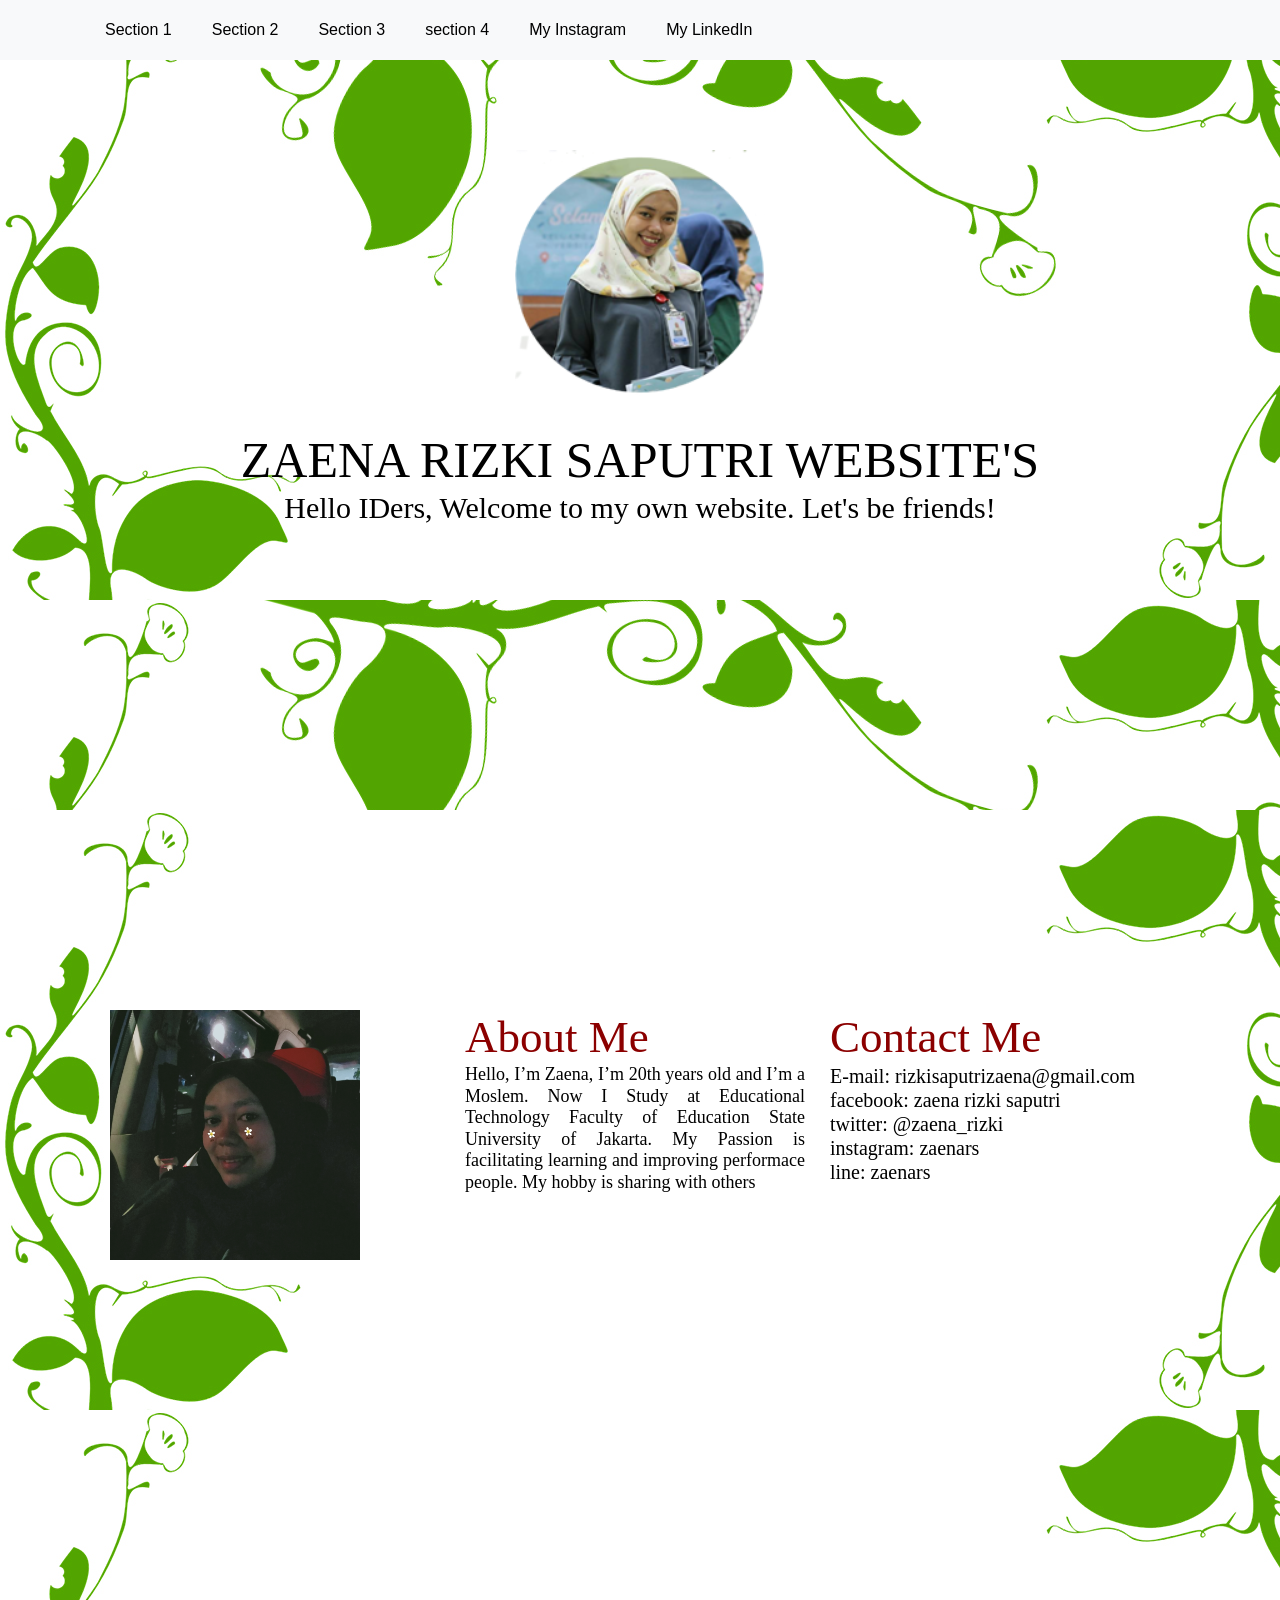
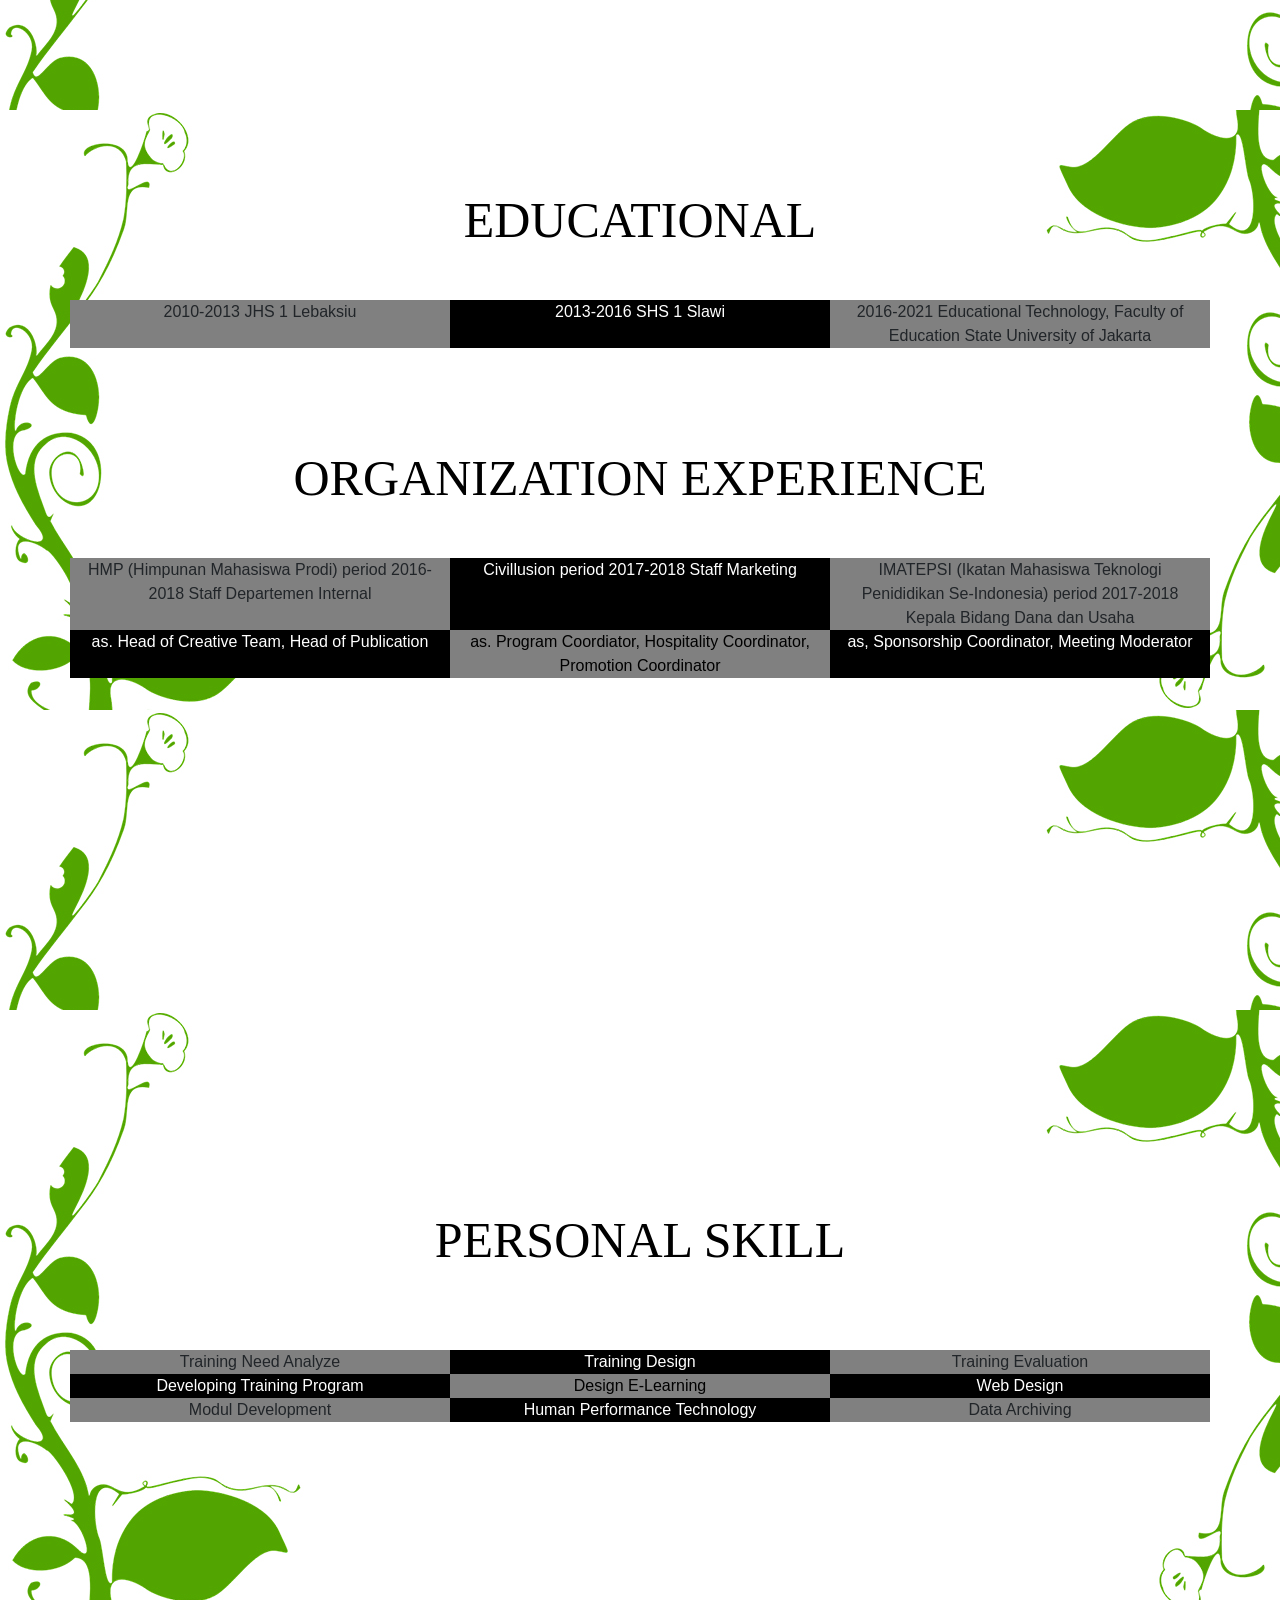
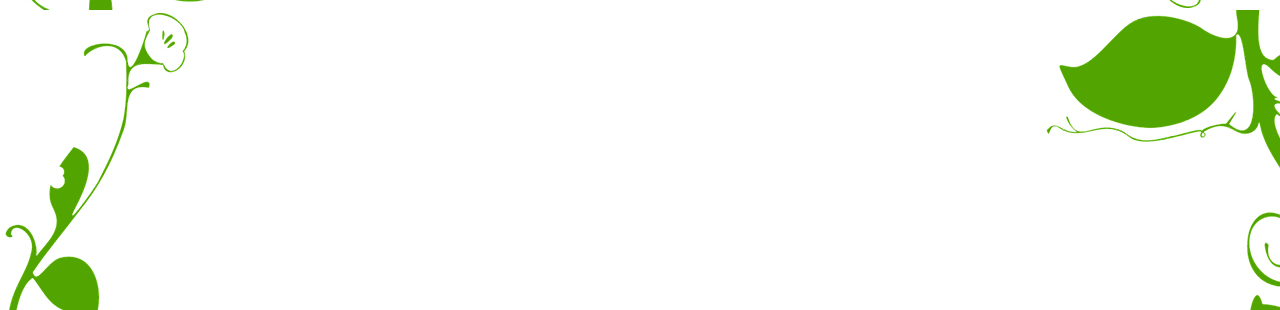
<file: index.html>
<!doctype html>
<html>
    <head>
        <title>zaenarswebsite</title>
        <meta name="viewport" content="width=device-width, initial-scale=1, minimum-scale=1">
        <link rel="stylesheet" type="text/css" href="css/main.css">
        <link rel="stylesheet" href="css/bootstrap.min.css">
        <script src="js/jquery-v1-12-4.js"></script>
        <script src="js/bootstrap.min.js"></script>
        <link rel="stylesheet" href="https://use.fontawesome.com/releases/v5.3.1/css/all.css">     
        <link rel="stylesheet" href="css/animate.css">
    </head>
    <body>
        <!---navbar--->
         <nav class="navbar navbar-expand-lg bg-light fixed-top">
            <div class="container">
                <button class="navbar-toggler" type="button" data-toggle="collapse" data-target="#navbarnya">
                    <i class="fas fa-align-justify"></i>
                </button>
                <div class="collapse navbar-collapse" id="navbarnya">
                    <div class="navbar-nav">
                        <a class="link" href="#1">Section 1</a>
                        <a class="link" href="#2">Section 2</a>
                        <a class="link" href="#3">Section 3</a>
                        <a class="link" href="#4">section 4</a>
                        <a class="link" href="https://www.instagram.com/zaenars/">My Instagram
                        <a class="link" href="http://wwwlinkedin.com/in/zaena-rizki-saputri-2995ab181">My LinkedIn</a></a>
                        
                    </div>
                </div>
            </div>
        </nav>
        <!---section1--->
        <section class="section1" id="1" style="padding-top: 150px">
            <img src="img/jenapng.png" width="250px" style="padding-bottom: 30px">
            <h1 class="judul" style="color:black">
                ZAENA RIZKI SAPUTRI WEBSITE'S
            </h1>
            <h2 class="sub-judul">
                Hello IDers, Welcome to my own website. Let's be friends!
            </h2>
            
        </section>
        <!---section2--->
        <section class="section2" id="2" style="padding-top: 200px">
            <div class="container" style="padding-bottom: 150px">
                <div class="row">
                    <div class="col-md-4" style="padding-left: 10px">
                        <img src="img/zaena.jpg" width="250px">
                    </div>
                    <div class="col-md-4" style="padding-left: 5px">
                        <h1 class="judul" style="font-size: 45px">
                        About Me
                        </h1>
                        <h2 class="sub-judul" style="font-size: 18px">
                        Hello, I’m  Zaena, I’m 20th years old and I’m a Moslem. Now I Study at Educational Technology Faculty of Education State University of Jakarta. My Passion is facilitating learning and improving performace people. My hobby is sharing with others

                        </h2>
                    </div>
                    <div class="col-md-4" style="padding-left: 10px">
                        <h1 class="judul" style="font-size: 45px">
                        Contact Me
                        </h1>
                        <h2 class="sub-judul" style="font-size: 20px">
                        E-mail: rizkisaputrizaena@gmail.com
                        </h2>
                        <h2 class="sub-judul" style="font-size: 20px">
                        facebook: zaena rizki saputri
                        </h2>
                        <h2 class="sub-judul" style="font-size: 20px">
                        twitter: @zaena_rizki
                        </h2> 
                        <h2 class="sub-judul" style="font-size: 20px">
                        instagram: zaenars
                        </h2> <h2 class="sub-judul" style="font-size: 20px">
                        line: zaenars
                        </h2>
                        
                    </div>
                </div>
            </div>
        </section>  
        <!---section3--->
        <section class="section3" id="3" style="padding-top: 80px">
            <div class="container" style="padding-bottom: 100px">
                <div class="row">
                   
                    <h1 class="judul" style="color:black" style="text-align:center;">
                    EDUCATIONAL
                    </h1>
                </div>
                <div class="row" style="padding-top: 50px">
                    <div class="col col-warna">
                        2010-2013   JHS 1 Lebaksiu
                    </div> 
                    <div class="col col-warna2" style="color:white">
                        2013-2016	SHS 1 Slawi
                    </div> 
                    <div class="col col-warna">
                        2016-2021	Educational Technology, Faculty of Education State University of Jakarta
                    </div>
                </div>
            </div>
             <div class="container">
                <div class="row">
                   
                    <h1 class="judul" style="color:black" style="text-align:center;">
                    ORGANIZATION EXPERIENCE
                    </h1>
                </div>
                <div class="row" style="padding-top: 50px">
                    <div class="col col-warna">
                        HMP (Himpunan Mahasiswa Prodi) period 2016-2018 Staff Departemen Internal
                    </div> 
                    <div class="col col-warna2" style="color:white">
                        Civillusion period 2017-2018 Staff Marketing
                    </div> 
                    <div class="col col-warna">
                        IMATEPSI (Ikatan Mahasiswa Teknologi Penididikan Se-Indonesia) period 2017-2018 Kepala Bidang Dana dan Usaha
                    </div>
                </div>
                 <div class="row">
                    <div class="col col-warna1" style="color:white">
                        as. Head of Creative Team, Head of Publication
                    </div> 
                    <div class="col col-warna" style="color:black">
                        as. Program Coordiator, Hospitality Coordinator, Promotion Coordinator
                    </div> 
                    <div class="col col-warna2" style="color:white">
                        as, Sponsorship Coordinator, Meeting Moderator 
                    </div>
                </div>
            
            </div>
            
        </section> 
        <!---section4--->
        <section class="section4" id="4" style="padding-top: 200px">
            <div class="container" style="padding-bottom: 200px">
                <div class="row" style="padding-bottom: 30px">
                   
                    <h1 class="judul" style="color:black" style="text-align:center;">
                    PERSONAL SKILL
                    </h1>
                </div>
                <div class="row" style="padding-top: 50px">
                    <div class="col col-warna">
                        Training Need Analyze
                    </div> 
                    <div class="col col-warna2" style="color:white">
                        Training Design
                    </div> 
                    <div class="col col-warna">
                        Training Evaluation
                    </div>
                </div>
                 <div class="row">
                    <div class="col col-warna1" style="color:white">
                        Developing Training Program
                    </div> 
                    <div class="col col-warna" style="color:black">
                        Design E-Learning
                    </div> 
                    <div class="col col-warna2" style="color:white">
                        Web Design
                    </div>
                </div>
                <div class="row">
                    <div class="col col-warna">
                        Modul Development
                    </div> 
                    <div class="col col-warna2" style="color:white">
                        Human Performance Technology
                    </div> 
                    <div class="col col-warna">
                        Data Archiving
                    </div>
                </div>
            
            </div>
        </section>
        
    </body>
</html>
</file>
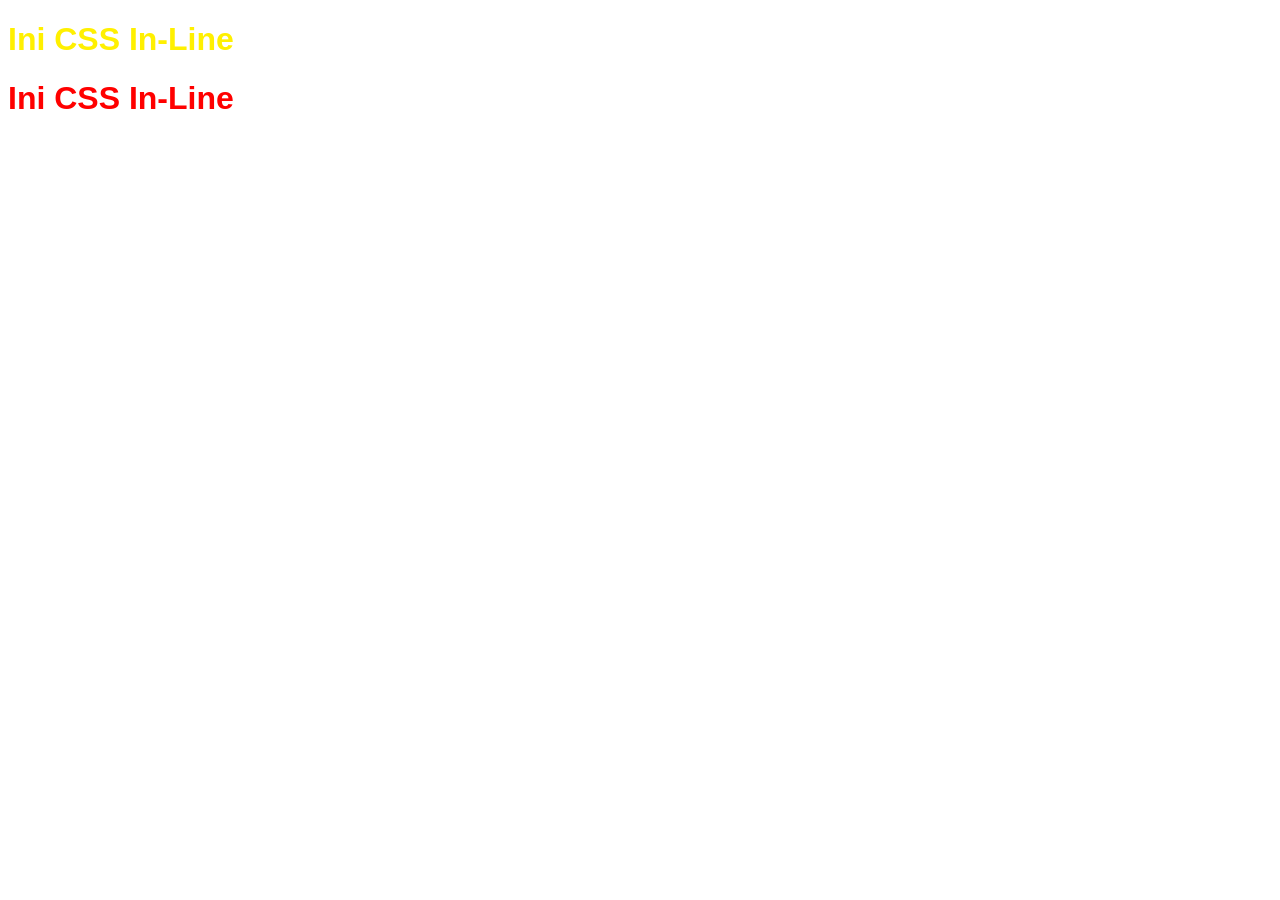
<file: belajar-css.html>
<!doctype html>
<html>
    <head>
        <link rel="stylesheet" type="text/css" href="css/belajar.css">
    </head>
    <body>
        <h1 id="judul">Ini CSS In-Line</h1>
        <h1 id="judul-2">Ini CSS In-Line</h1>
    </body>
</html>
</file>
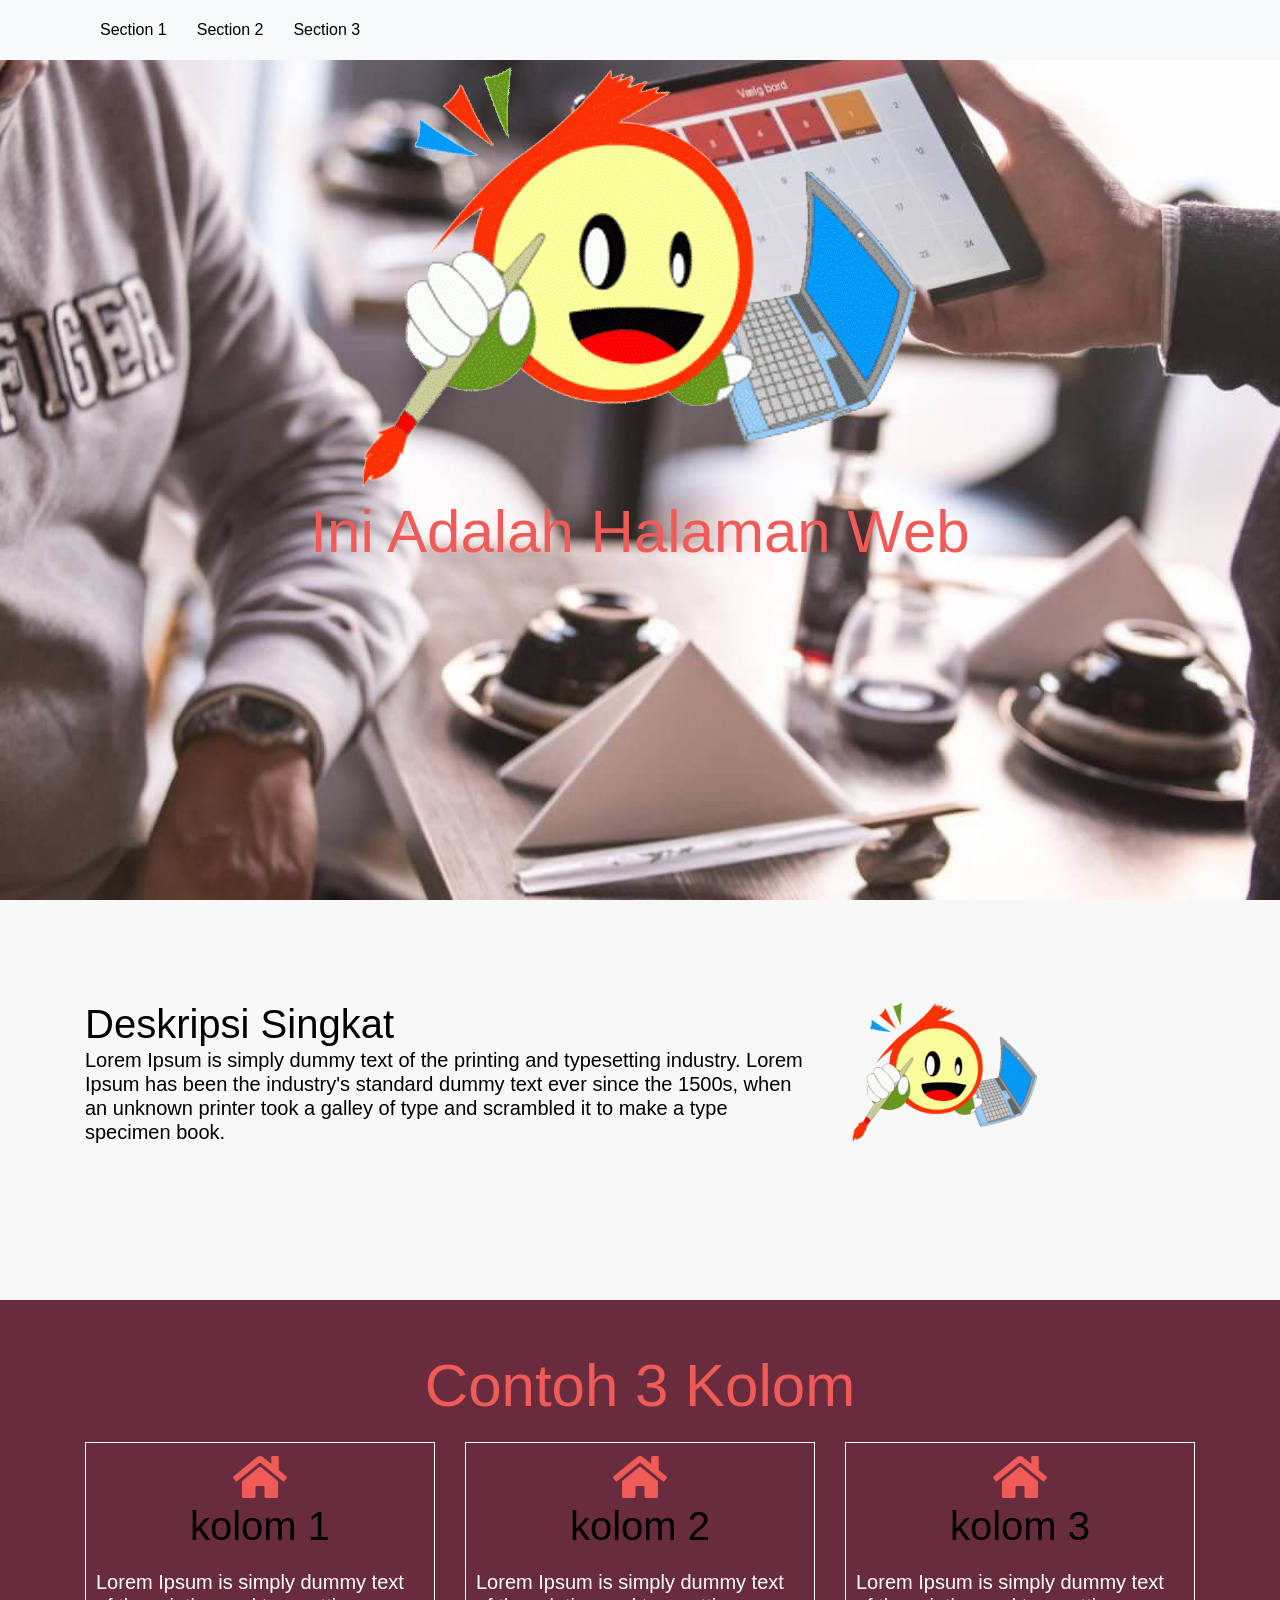
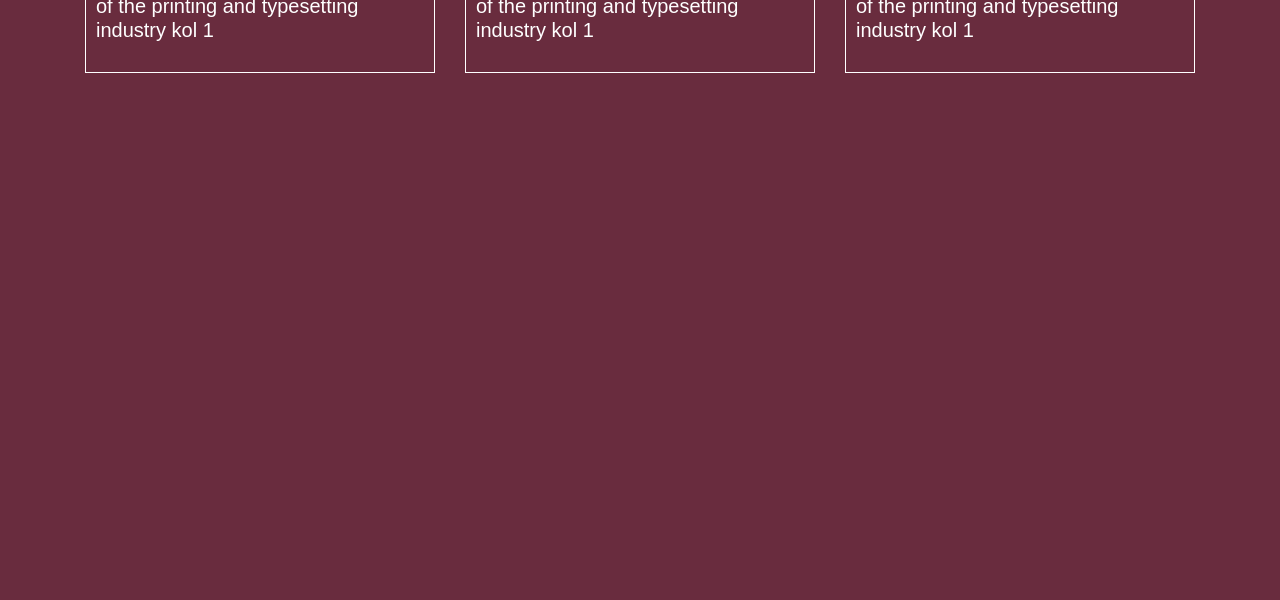
<file: main-2.html>
<!doctype html>
<html>
    <head>
        <title>Ini Halaman Index</title>
        <meta name="viewport" content="width=device-width, initial-scale=1, minimum-scale=1">
        <link rel="stylesheet" type="text/css" href="css/main-2.css">
        <link rel="stylesheet" href="css/bootstrap.min.css">
        <script src="js/jquery-v1-12-4.js"></script>
        <script src="js/bootstrap.min.js"></script>
        <link rel="stylesheet" href="https://use.fontawesome.com/releases/v5.3.1/css/all.css">     
    </head>
    <body>
        <nav class="navbar navbar-expand-lg bg-light fixed-top">
            <div class="container">
                <button class="navbar-toggler" type="button" data-toggle="collapse" data-target="#navbarnya">
                    <i class="fas fa-align-justify"></i>
                </button>
                <div class="collapse navbar-collapse" id="navbarnya">
                    <div class="navbar-nav">
                        <a class="link" href="#1">Section 1 </a>
                        <a class="link" href="#2">Section 2</a>
                        <a class="link" href="#3">Section 3</a>
                    </div>
                </div>
            </div>
        </nav>
        
        <!--batas section 1-->
        <section class="home" id="1">
            <div class="container">
                <div class="row">
                    <img src="img/logo.png" class="mx-auto d-block wow fadeInLeftBig animated animated">
                    <h1 class="heading-1">Ini Adalah Halaman Web</h1>
                </div>
            </div>
        </section>
        
        <!--batas section 2-->
        <section class="content" id="2">
            <div class="container">
                <div class="row">
                    <div class="col-md-8">
                        <h2 class="heading-2 wow fadeInLeftBig animated animated">Deskripsi Singkat</h2>
                        <h3 class="heading-3">
                            Lorem Ipsum is simply dummy text of the printing and typesetting industry. Lorem Ipsum has been the industry's standard dummy text ever since the 1500s, when an unknown printer took a galley of type and scrambled it to make a type specimen book.
                        </h3>
                    </div>
                    <div class="col-md-4">
                        <img src="img/logo.png" width="200px" class="wow fadeInRightBig animated animated">
                    </div>
                </div>
            </div>
        </section>
        
        
        <!--batas section 3-->
        <section class="content2" id="3">
            <div class="container">
                <div class="row">
                    <h1 class="heading-1" style="text-align:center">Contoh 3 Kolom</h1>
                </div>
                <div class="row">
                    <div class="col-md-4" style="margin-top:20px;">
                        <div class="col-border">
                            <i class="fas fa-home fa-3x heading-1"></i>
                            <h2 class="heading-2">kolom 1</h2>
                            <h3 class="heading-3" style="text-align:left;margin:20px 10px;color:#fff;">
                                Lorem Ipsum is simply dummy text of the printing and typesetting industry kol 1
                            </h3>
                        </div>
                    </div>
                    <div class="col-md-4" style="margin-top:20px;">
                        <div class="col-border">
                            <i class="fas fa-home fa-3x heading-1"></i>
                            <h2 class="heading-2">kolom 2</h2>
                            <h3 class="heading-3" style="text-align:left;margin:20px 10px;color:#fff;">
                                Lorem Ipsum is simply dummy text of the printing and typesetting industry kol 1
                            </h3>
                        </div>
                    </div>
                    <div class="col-md-4 wow flipInX animated animated" style="margin-top:20px;">
                        <div class="col-border">
                            <i class="fas fa-home fa-3x heading-1"></i>
                            <h2 class="heading-2">kolom 3</h2>
                            <h3 class="heading-3" style="text-align:left;margin:20px 10px;color:#fff;">
                                Lorem Ipsum is simply dummy text of the printing and typesetting industry kol 1
                            </h3>
                        </div>
                    </div>
                </div>
            </div>
        </section>
        
        <script type="text/javascript" src="js/wow.min.js"></script>        
        <script type="text/javascript">
         new WOW().init();
        </script>
    </body>
</html>
</file>
<file: css/main.css>
body,html{
    height: 100%;
    margin:0 auto;
}
.link{
    color:black;
    padding:10px 20px;
}
.link:hover{
    background: green;
}
.section1{
    background: url(../img/daunatas.jpg);
    font-family: century gothic;
    width: 100%;
    height: 90%;
    text-align: center
}
.judul{
    font-family: century gothic;
    font-size: 50px;
    color: darkred;
    margin: auto;

}
.sub-judul{
    font-family: century gothic;
    font-size: 30px;
    color: black;
    margin: auto;
}
.section2{
    background: url(../img/daunfix.jpg);
    width: 100%;
    height: 100%;
    padding: 100px 100px;
    color: darkred;
    font-size: 24px;
    text-align: justify;
    margin: auto;
}
.section3{
    background: url(../img/daunfix.jpg);
    width: 100%;
    height: 100%;
    padding:200px 0px;
    text-align: center;
}
.section4{
    background: url(../img/daunfix.jpg);
    width: 100%;
    height: 100%;
    padding: 100px 30px;
    text-align: center;
}
.col-warna{
    background: grey;
}
.col-warna1{
    background: black;
}
.col-warna2{
    background: black;
}
</file>
<file: css/belajar.css>
#judul{
    font-family:arial;
    color:#fff000;   
}
#judul-2{
    font-family:arial;
    color:#ff0000;   
}
</file>
<file: css/main-2.css>
body,html{
    height: 100%;
    margin:0 auto;
}   

.link{
    text-decoration: none;
    color: #000;
    padding: 10px 15px;
    font-family: arial;
} 
.link:hover{
    background-color: #f05b57;
    color: #fff;
}
.home{
    width: 100%;
    height: 100%;
    background-image: url(../img/maxresdefault.jpg);
    background-size: cover;
    text-align: center;
    padding: 60px 0px;
}
/*heading*/
.heading-1{
    font-family: arial;
    font-size: 60px;
    color: #f05b57;
    margin: auto;
}
.heading-2{
    font-family: arial;
    font-size: 40px;
    color: #000;
    margin: auto;
}
.heading-3{
    font-family: arial;
    font-size: 20px;
    color: #000;
    margin: auto;
}

/**Section Content**/
.content{
    width: 100%;
    min-height: 400px;
    background-color:#f8f8f8;
    padding: 100px 0px;
}

/**content 2**/
.content2{
    background: #692C3E;
    width: 100%;
    min-height: 100%;
    padding: 50px 0px;
}
.col-border{
    min-height: 100px;
    border: solid 1px #fff;
    text-align: center;
    padding:10px 0px;
}
</file>
